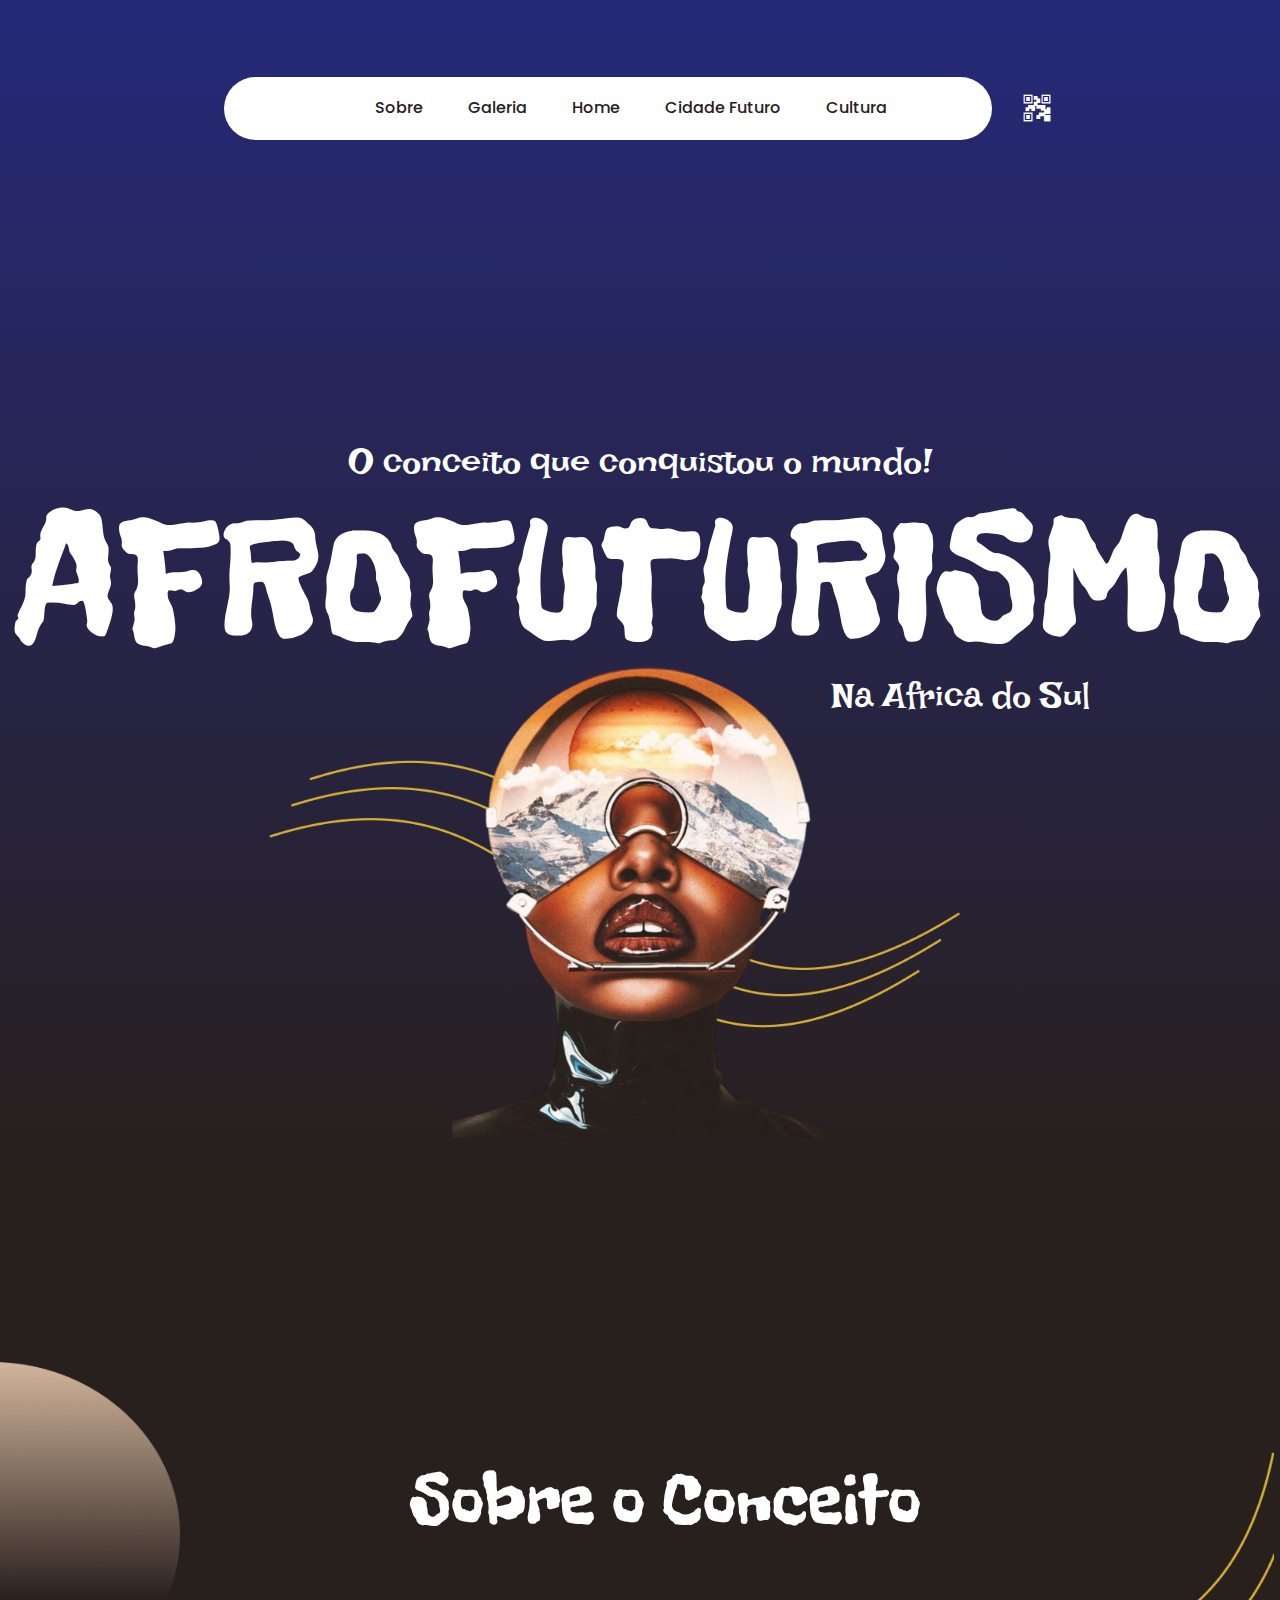
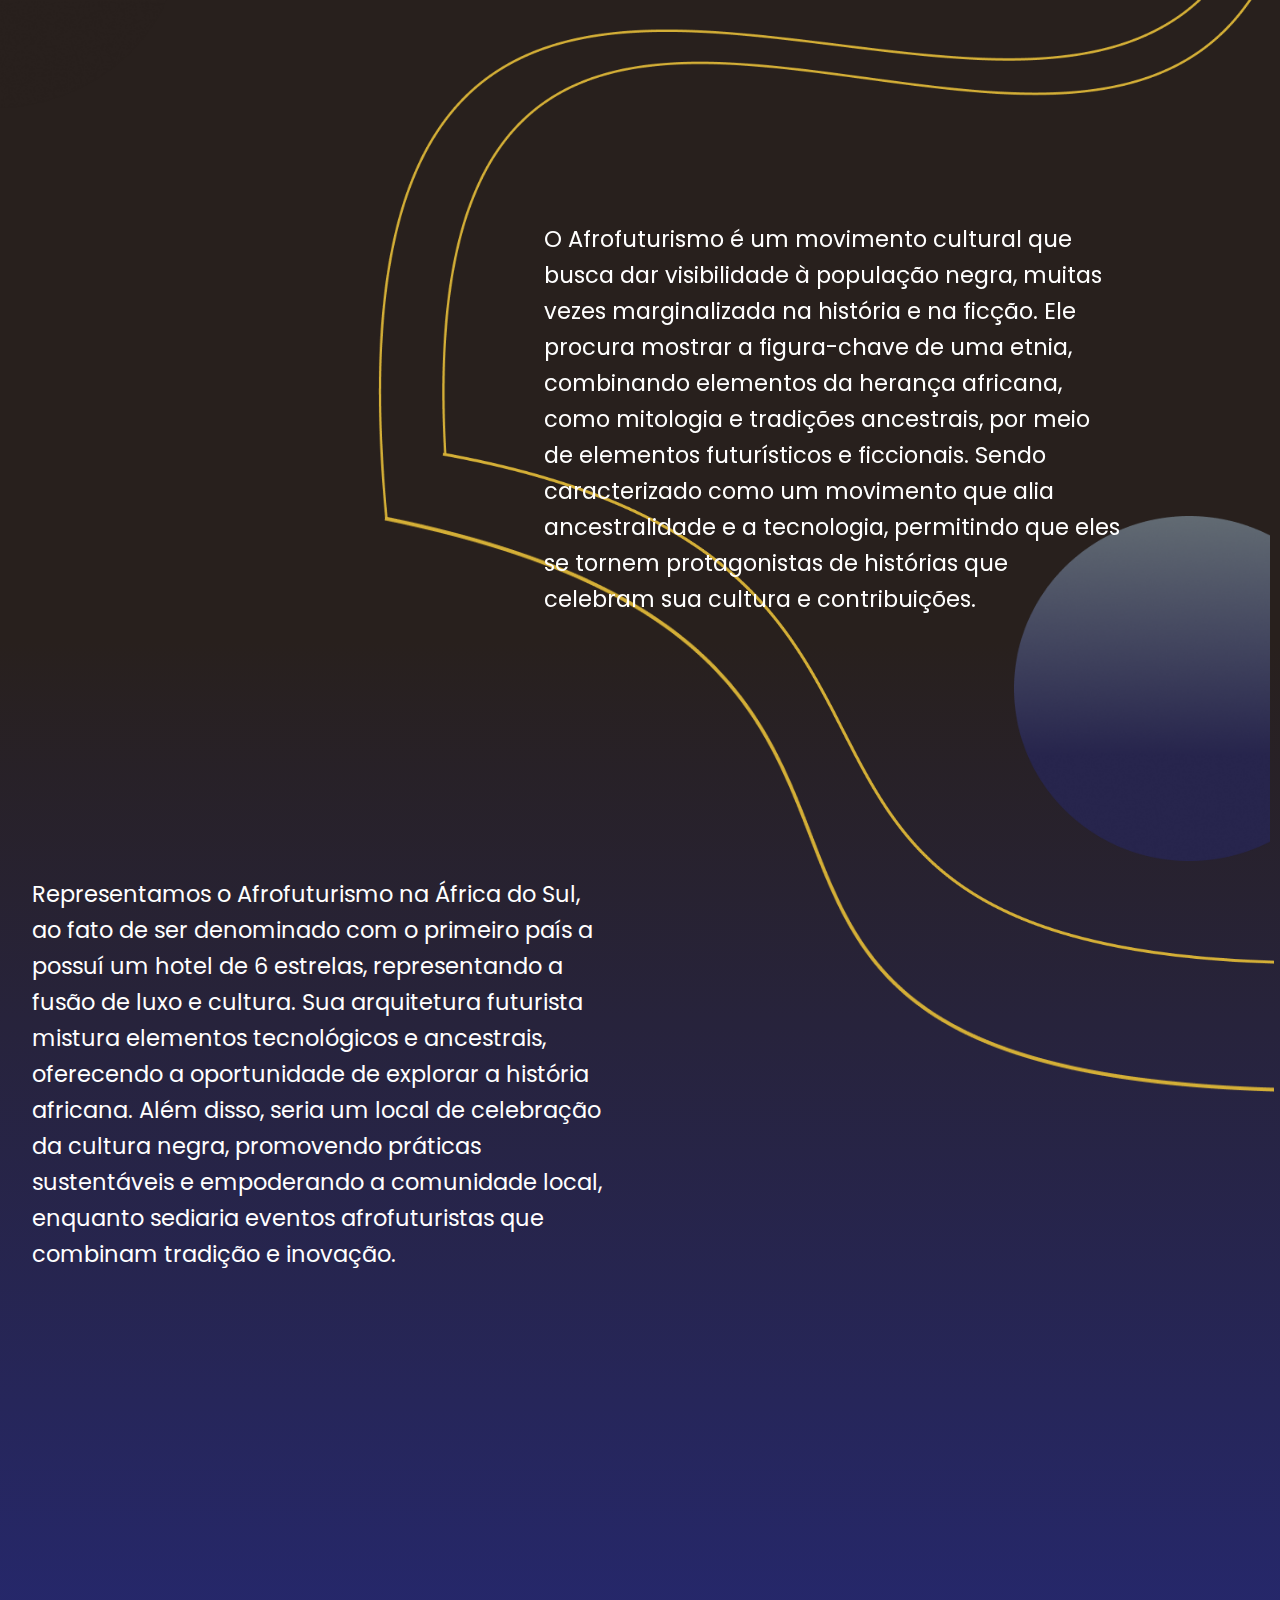
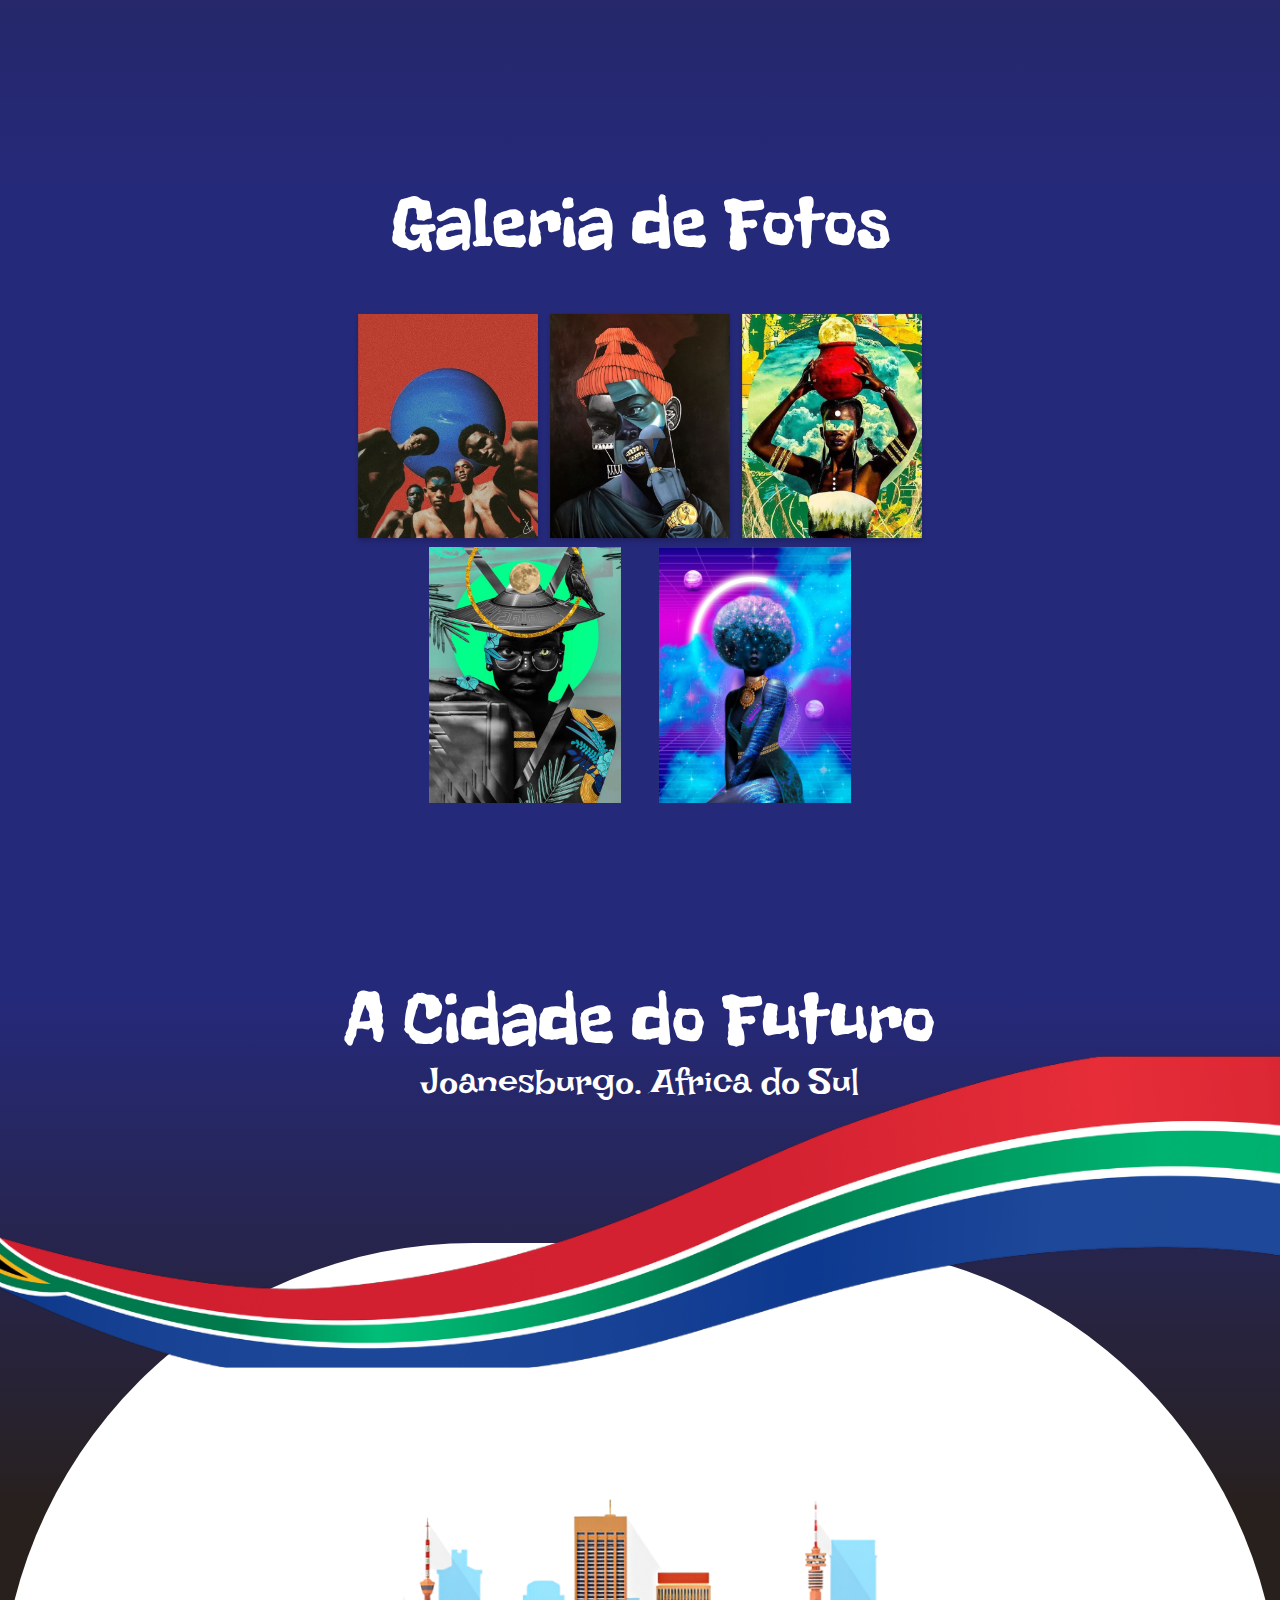
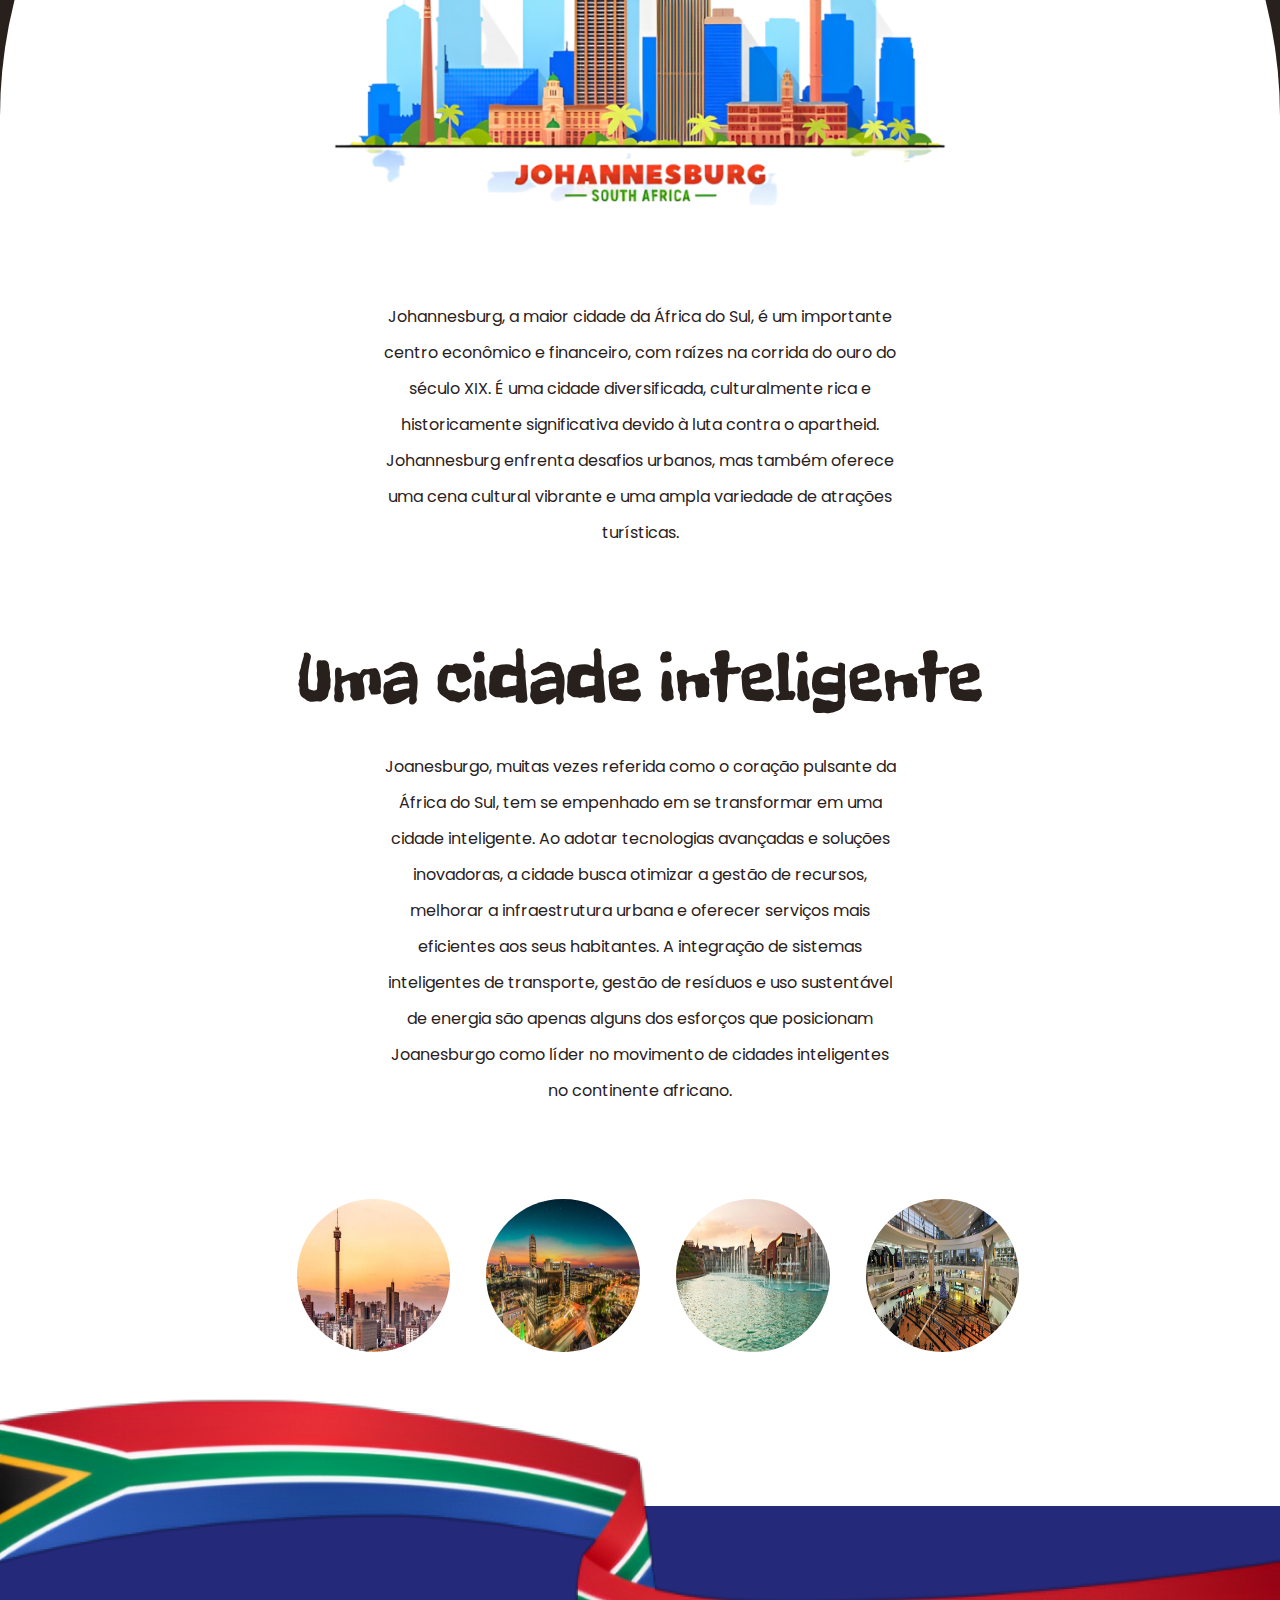
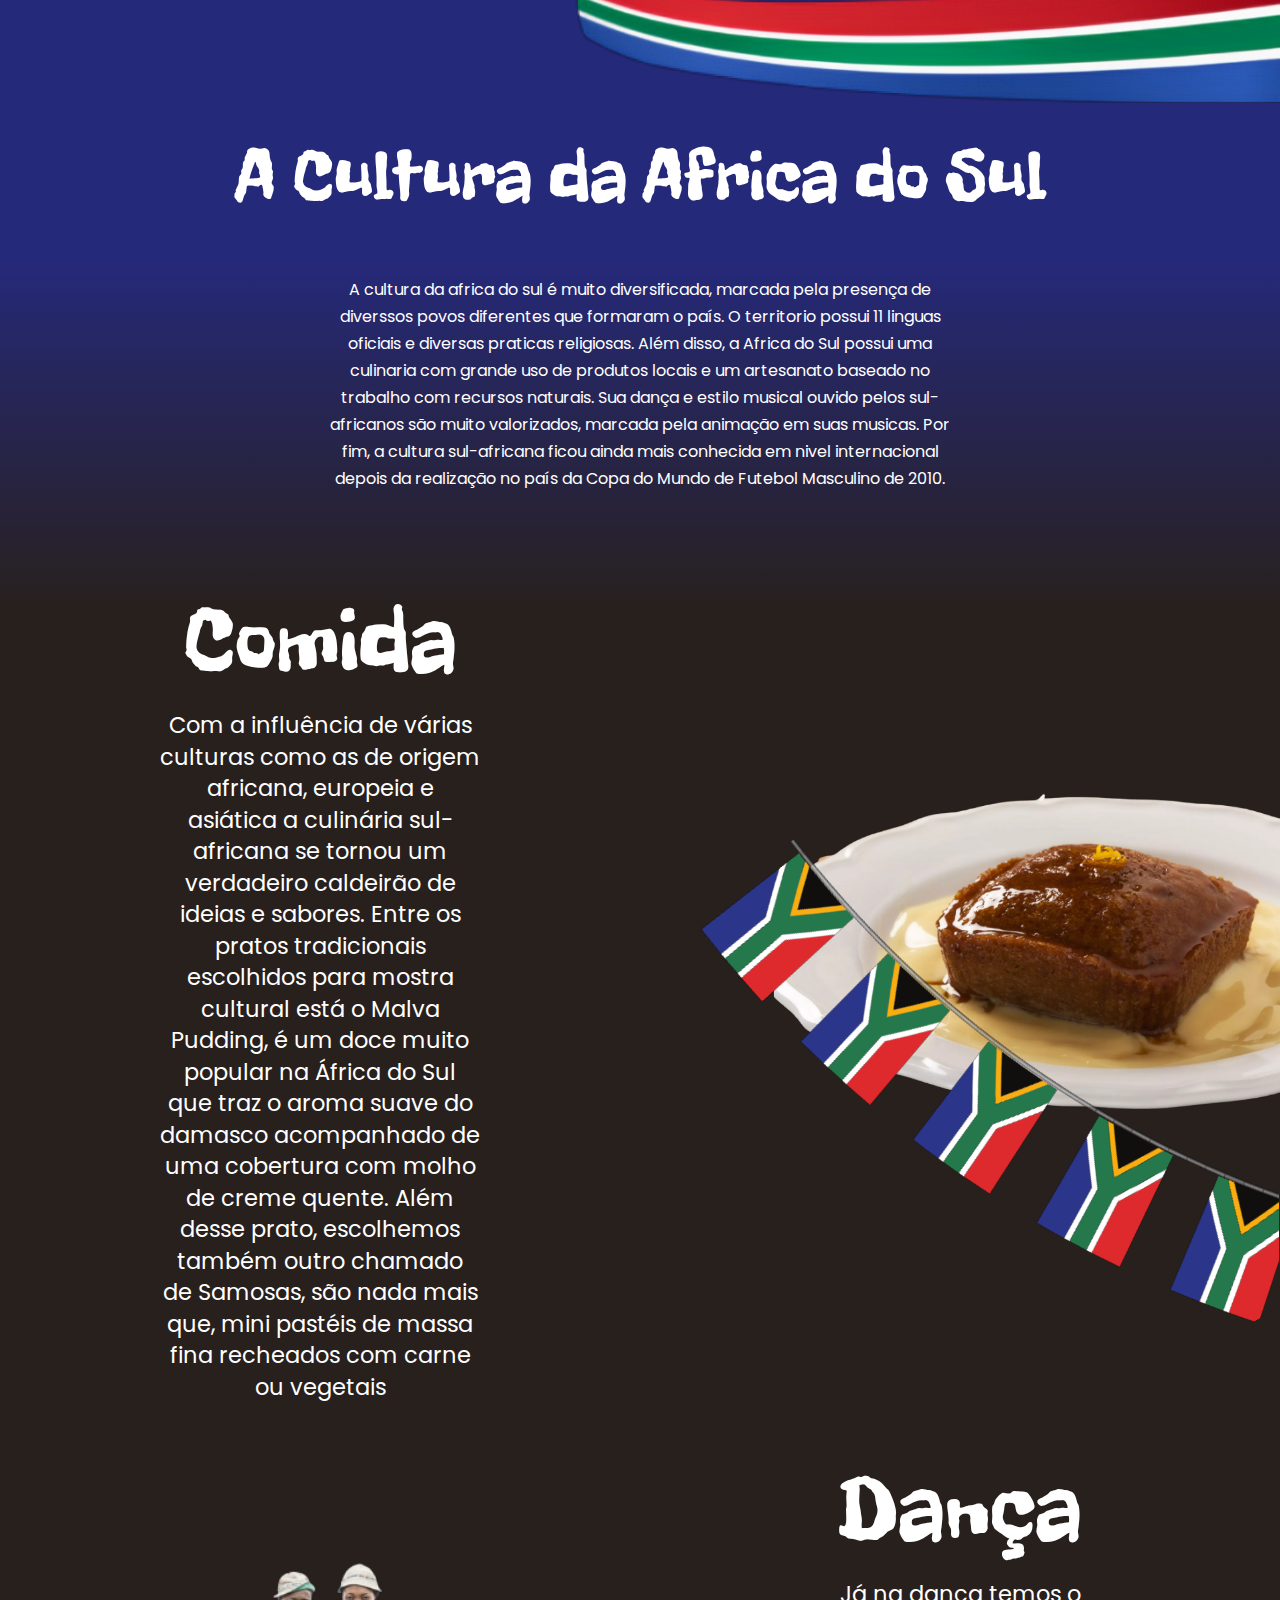
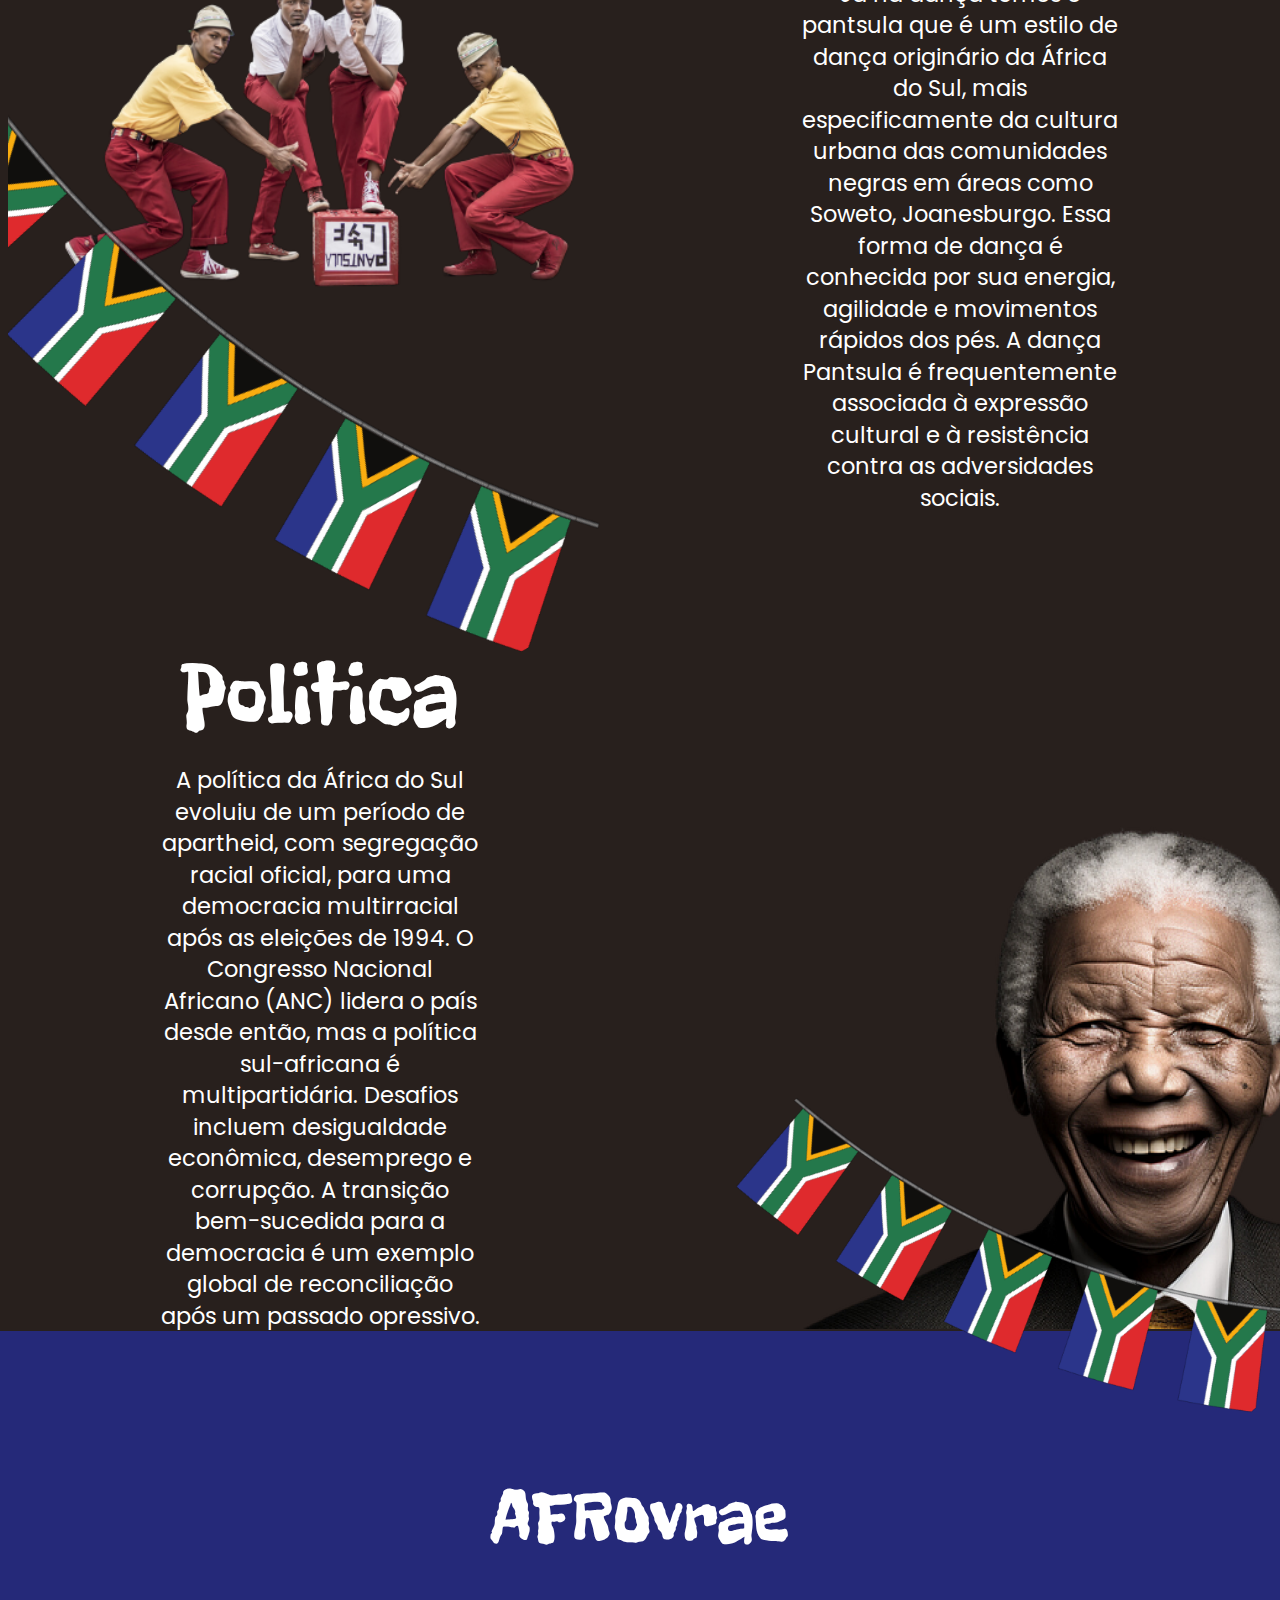
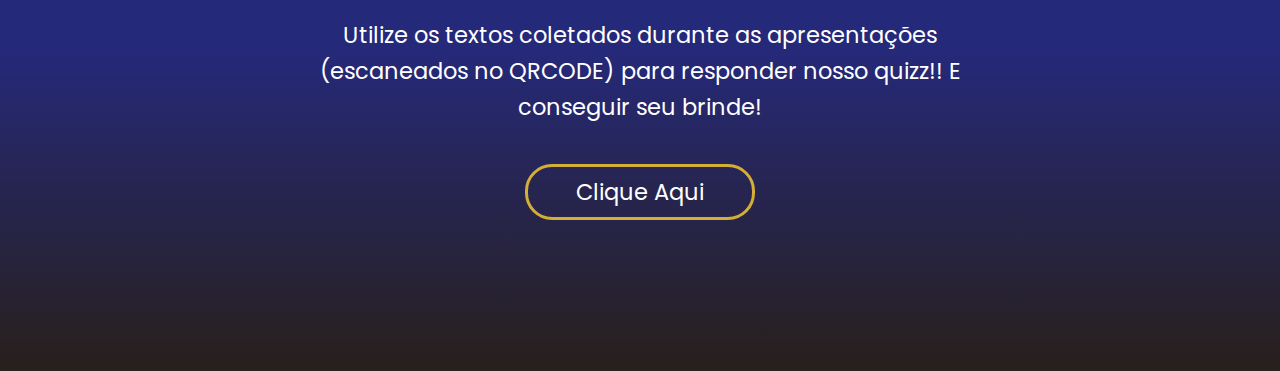
<file: index.html>
<!DOCTYPE html>
<html lang="en">
<head>
    <!-- /----------------------------/
        /                            /
        /        META TAGS           /
        /                            /
        /----------------------------/ -->

    <meta charset="UTF-8">
    <meta name="viewport" content="width=device-width, initial-scale=1.0">

    <!-- /----------------------------/
        /                            /
        /        CSS LINKS           /
        /                            /
        /----------------------------/ -->

    <link rel="stylesheet" href="main/style/css/indexCss/indexCss.css">
    <link rel="stylesheet" href="main/style/design/componentRootCss.css">
    <link rel="stylesheet" href="main/style/css/reset.css">
    <link rel="stylesheet" href="main/style/css/indexCss/ResponsiveIndexCss.css">

    <!-- /----------------------------/
        /                            /
        /        ANOTHERS LINKS      /
        /                            /
        /----------------------------/ -->
    
        <link rel="shortcut icon" href="./main/view/pages/quizzMostra/src/assets/img/southAfricaIcon.ico" type="image/x-icon">

    <title> MOSTRA | 3DSB</title>
</head>

<body>

    <!-- /----------------------------/
        /                            /
        /        MAIN CONTAINER      /
        /                            /
        /----------------------------/ -->

       

        <div class="mainContainer flexContainer flexColumn alignAllCenter">

            <input type="checkbox" id="ativar-menu" onclick="ativarMenu()">
            <label for="ativar-menu">
                <div class="menuHamburger">
                    <div class="line"></div>
                    <div class="line"></div>
                    <div class="line"></div>
                </div>
            </label>
    <!-- /----------------------------/
        /                            /
        /       TOP CONTENT PAGE     /
        /                            /
        /----------------------------/ -->
            <div class="topContentPage flexContainer flexColumn">
                <div class="contentMenu flexContainer flexRow alignAllCenter" >
                    <div class="navBarContent flexContainer alignAllCenter" id="navBar">
                        <nav>
                            <ul class="itensMenu flexContainer flexRow alignAllCenter">
                                <li  class="text-root lineMenu"><a class="link-root textItensMenu" href="#titleConceito">Sobre</a></li>
                                <li  class="text-root lineMenu"><a class="link-root textItensMenu" href="#titleGaleria">Galeria</a></li>
                                <li  class="text-root lineMenu"><a class="link-root textItensMenu" href="#titleHome">Home</a></li>
                                <li  class="text-root lineMenu"><a class="link-root textItensMenu" href="#titleCidade">Cidade Futuro</a></li>
                                <li  class="text-root lineMenu"><a class="link-root textItensMenu" href="#titleCultura">Cultura</a></li>
                            </ul>
                        </nav>
                    </div>
                    <img src="main/assets/icon/iconQRCODE.png" class="iconMenuContent">
                </div>
                <div class="contentElementsTop flexContainer alignAllCenter flexColumn">
                    <h3 class="subTitle-root textElementsTop">O conceito que conquistou o mundo!</h3>
                    <h1 class="title-root titleElementsTop" id="titleHome">AFROFUTURISMO</h1>
                    <h3 class="subTitle-root text2ElementsTop">Na Africa do Sul</h3>
                    <img srcset="main/assets/img/Element2.png" class="imgTopContent">
                </div>
            </div>
   <!-- /----------------------------/
        /                            /
        /       MID CONTENT PAGE     /
        /                            /
        /----------------------------/ -->

        <!-- /----------------------------/
            /    MID (TOP) CONTENT PAGE   /
            /----------------------------/ -->

            <div class="midContentPage flexContainer flexColumn alignAllCenter">
                <div class="topMidContentPage flexContainer flexRow">
                    <img src="main/assets/img/imgElement3.png" class="imgCircle1">
                    <h1 class="title-root titleConceitos" id="titleConceito">Sobre o Conceito</h1>
                </div>
                <div class="alignAllCenter flexContainer flexColumn linesPage alignAllCenter">
                    <img src="main/assets/img/lineTopRigth.png" alt="" class="line1MidContent lines">
                    <img src="main/assets/img/lineTopLeft.png" alt="" class="line2MidContent lines">
                    <img src="main/assets/img/lineLowRigth.png" alt="" class="line4MidContent lines">
                    <img src="main/assets/img/lineLowLeft.png" alt="" class="line3MidContent lines">
                    
                    <img src="main/assets/img/imgElement4.png" class="imgCircle2">
                </div>
            

                    <p class="text-root textInformationConceito">O Afrofuturismo é um movimento cultural que busca dar visibilidade à população negra, muitas vezes marginalizada na história e na ficção.
                         Ele procura mostrar a figura-chave de uma etnia, combinando elementos da herança africana, como mitologia e tradições ancestrais, por meio de elementos futurísticos e ficcionais.
                         Sendo caracterizado como um movimento que alia ancestralidade e a tecnologia, permitindo que eles se tornem protagonistas de histórias que celebram sua cultura e contribuições.</p>
                    
                   
            </div>

        <!-- /----------------------------/
            /    MID (MID) CONTENT PAGE   /
            /----------------------------/ -->

            <div class="midMidContentPage flexContainer flexColumn alignAllCenter">
                <p class="text-root textInformationConceito2" >Representamos o Afrofuturismo na África do Sul, ao fato de ser denominado com o primeiro país a possuí um hotel de 6 estrelas,
                     representando a fusão de luxo e cultura. Sua arquitetura futurista mistura elementos tecnológicos e ancestrais, oferecendo a oportunidade
                      de explorar a história africana. Além disso, seria um local de celebração da cultura negra, promovendo práticas sustentáveis
                     e empoderando a comunidade local, enquanto sediaria eventos afrofuturistas que combinam tradição e inovação.</p>
            </div>
         <!-- /----------------------------/
            /    MID (LOW) CONTENT PAGE   /
            /----------------------------/ -->
            <div class="contentGalery flexContainer flexColumn alignAllCenter">
                <h1 class="title-root titleGalery" id="titleGaleria">Galeria de Fotos</h1>
                <div class="topGaleryImgs flexContainer flexRow alignAllCenter">
                    <img src="main/assets/img/imgAfro4.png" class="imgsGalery">
                    <img src="main/assets/img/imgAfro5.png" class="imgsGalery">
                    <img src="main/assets/img/imgAfro6.png" class="imgsGalery">
                </div>
                <div class="lowGaleryImgs flexContainer flexRow alignAllCenter">
                   <img src="main/assets/img/imgAfro3.jpg" class="imgsGalery">
                   <div class="flexContainer flexColumn">
                    <img src="main/assets/img/imgAfro2.jpg" class="imgsGalery2">
                   </div>
                </div>
            </div>

            <div class="contentCity flexContainer alignAllCenter flexColumn">
                <h1 class="title-root titleGalery" id="titleCidade">A Cidade do Futuro</h1>
                <h2 class="subTitle-root subTCity">Joanesburgo. Africa do Sul</h2>
                <img src="main/assets/img/imgElement5.png" class="imgElementCity">
                <div class="midContentCity flexContainer alignAllCenter flexColumn">
                    <img src="main/assets/img/imgElement6.png" class="imgElementCity2">
                    <p class="text-root text1ContentCity">Johannesburg, a maior cidade da África do Sul, é um importante centro econômico e financeiro, com raízes na corrida do ouro do século XIX.
                         É uma cidade diversificada, culturalmente rica e historicamente significativa devido à luta contra o apartheid. Johannesburg enfrenta desafios urbanos,
                          mas também oferece uma cena cultural vibrante e uma ampla variedade de atrações turísticas.</p>

                    <h1 class="title-root title2ContentCity">Uma cidade inteligente</h1>
                    <p class="text-root text1ContentCity">Joanesburgo, muitas vezes referida como o coração pulsante da África do Sul, tem se empenhado em se transformar
                         em uma cidade inteligente. Ao adotar tecnologias avançadas e soluções inovadoras, a cidade busca otimizar a gestão de recursos, melhorar 
                         a infraestrutura urbana e oferecer serviços mais eficientes aos seus habitantes. A integração de sistemas inteligentes de transporte,
                          gestão de resíduos e uso sustentável de energia são apenas alguns dos esforços que posicionam Joanesburgo como líder no movimento de 
                          cidades inteligentes no continente africano.</p>
                    <div class="imagensCity flexContainer flexRow alignAllCenter">
                        <div class="imgsCity"><img src="main/assets/img/imgCity1.jpg" alt=""></div>
                        <div class="imgsCity"><img src="main/assets/img/imgCity2.jpg" alt=""></div>
                        <div class="imgsCity"><img src="main/assets/img/imgCity3.jpg" alt=""></div>
                        <div class="imgsCity"><img src="main/assets/img/imgCity4.jpg" alt=""></div>
                    </div>
                </div>
            </div>

            <div class="contentCulture flexContainer flexColumn alignAllCenter">
                <img src="main/assets/img/imgElement8.png" class="imgElement1Culture">
                <div class="flexContainer alignAllCenter flexColumn">
                    <h1 class="title-root titleCulture" id="titleCultura">A Cultura da Africa do Sul</h1>
                    <p class="text-root textCulture" >A cultura da africa do sul é muito diversificada, marcada pela presença de diverssos povos diferentes que formaram o país.
                        O territorio possui 11 linguas oficiais e diversas praticas religiosas. Além disso, a Africa do Sul possui uma culinaria com grande uso de produtos locais e um artesanato
                        baseado no trabalho com recursos naturais. Sua dança e estilo musical ouvido pelos sul-africanos são muito valorizados, marcada pela animação em suas musicas. Por fim,
                        a cultura sul-africana ficou ainda mais conhecida em nivel internacional depois da realização no país da Copa do Mundo de Futebol Masculino de 2010.</p>
                </div>
            </div>
            <div class="containerFood flexContainer alignAllCenter flexRow">
                <div class="leftContainerFood flexContainer alignAllCenter flexColumn">
                    <h1 class="title-root titleFood">Comida</h1>
                    <p class="text-root textFood">Com a influência de várias culturas como as de origem africana, europeia e asiática a culinária sul-africana
                         se tornou um verdadeiro caldeirão de ideias e sabores. Entre os pratos tradicionais escolhidos para mostra cultural está o Malva Pudding, é um doce muito popular na África do Sul que traz o aroma suave do damasco acompanhado de uma cobertura com molho de creme quente. Além desse prato,
                         escolhemos também outro chamado de Samosas, são nada mais que, mini pastéis de massa fina recheados com carne ou vegetais</p>
                </div>
                <div class="rigthContainerFood">
                    <img src="main/assets/img/imgElement10.png" class="imgFood">
                    <img src="main/assets/img/imgElement9.png" class="imgFood2">
                </div>
            </div>

            <div class="containerDance flexContainer flexRow alignAllCenter">
                <div class="leftContainerDance flexContainer alignAllCenter flexColumn">
                    <img src="main/assets/img/imgElementDance.png" class="imgDance">
                    <img src="main/assets/img/imgElement11.png" class="imgDance2">
                </div>
                <div class="rigthContainerFood flexContainer alignAllCenter flexColumn">
                    <h1 class="title-root titleFood">Dança</h1>
                    <p class="text-root textFood">Já na dança temos o pantsula que é um estilo de dança originário da África do Sul, mais especificamente 
                        da cultura urbana das comunidades negras em áreas como Soweto, Joanesburgo. Essa forma de dança é conhecida por sua energia, agilidade e movimentos rápidos dos pés. A dança Pantsula é frequentemente associada
                         à expressão cultural e à resistência contra as adversidades sociais.</p>
                </div>
            </div>

            <div class="containerFood flexContainer alignAllCenter flexRow">
                <div class="leftContainerPolicy flexContainer alignAllCenter flexColumn">
                    <h1 class="title-root titleFood">Politica</h1>
                    <p class="text-root textFood">A política da África do Sul evoluiu de um período de apartheid, com segregação racial oficial, para uma democracia multirracial após as eleições de 1994. O Congresso Nacional Africano (ANC) lidera o país desde então, mas a política sul-africana é multipartidária. Desafios incluem desigualdade econômica, desemprego e corrupção. A transição bem-sucedida para a democracia é um exemplo global de reconciliação após um passado opressivo.</p>
                </div>
                <div class="rigthContainerPolicy">
                    <img src="main/assets/img/imgPolicy.png" class="imgPolicy">
                    <img src="main/assets/img/imgElement12.png" class="imgPolicy2">
                </div>
            </div>

            <div class="containerQuizz alignAllCenter flexContainer flexColumn">
                <h1 class="title-root">AFROvrae</h1>
                <p class="text-root textQUIZZ">Utilize os textos coletados durante as apresentações (escaneados no QRCODE) para responder nosso quizz!! E conseguir seu brinde! </p>
                <a href="./main/view/pages/quizzMostra/index.html"><button class="button-root">Clique Aqui</button></a>
            </div>
        </div>

        <script src="./main/controller/js/index.js"></script>

</body>
</html>
</file>
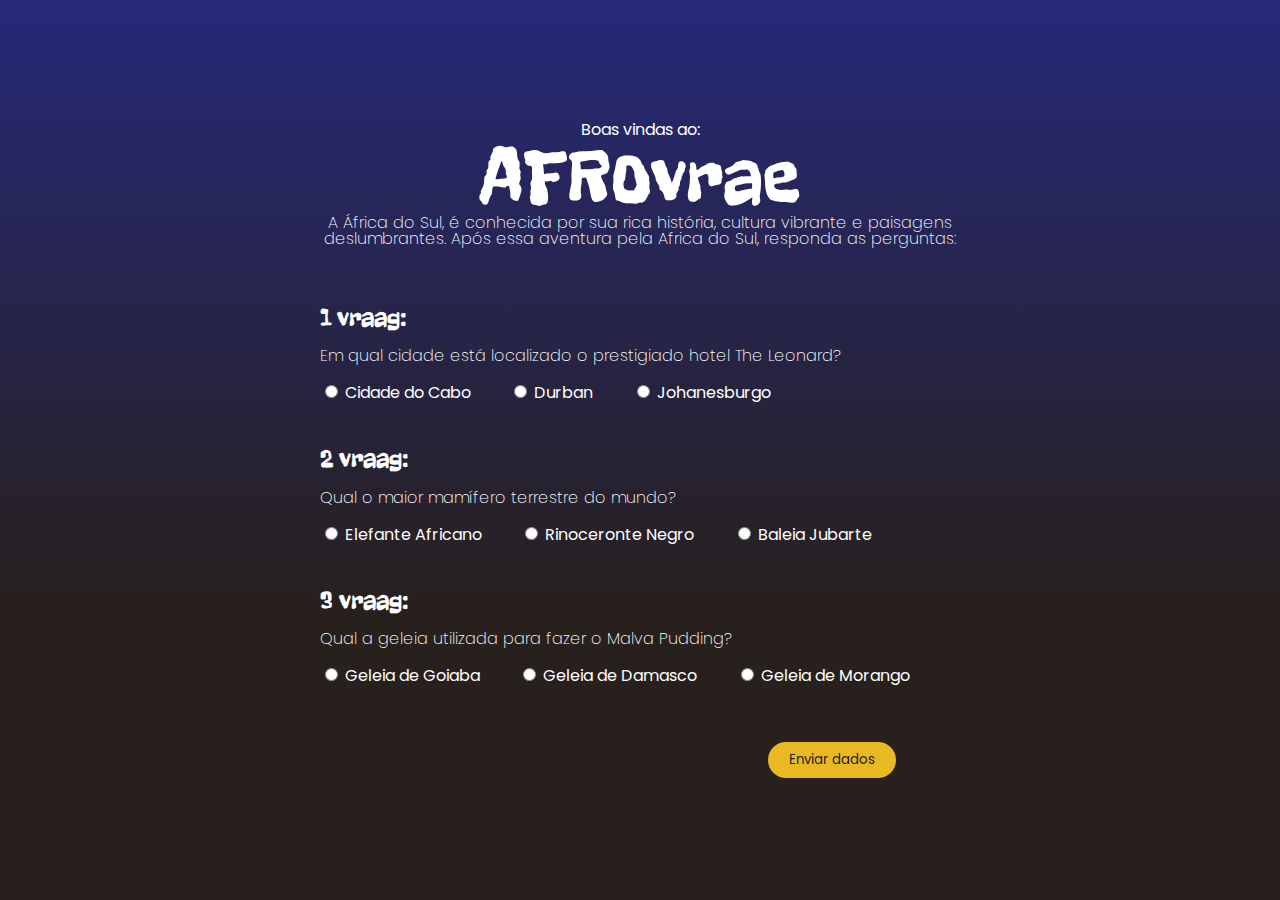
<file: main/view/pages/quizzMostra/index.html>
<!DOCTYPE html>
<html lang="en">
<head>
    <meta charset="UTF-8">
    <meta name="viewport" content="width=device-width, initial-scale=1.0">
    <title>Quizz Africa do Sul</title>
    <link rel="shortcut icon" href="src/assets/img/southAfricaIcon.ico" type="image/x-icon">
    <link rel="stylesheet" href="./src/styles/style.css">
    <link rel="stylesheet" href="./src/styles/resetCss.css">
    <link rel="stylesheet" href="./src/styles/responsiveQuizz.css">
</head>
<body>
    <div class="mainContainer">
        <div class="mainTittleTexts">
            <p class="welcomeText">Boas vindas ao:</p>
            <h1 class="mainTittle">AFROvrae</h1>
            <p class="textBase">A África do Sul, é conhecida por sua rica história, cultura vibrante e paisagens deslumbrantes. Após essa aventura pela Africa do Sul, responda as perguntas:</p>
        </div>

        <div class="generalQuestions" id="divQuestions">
            <div class="quetions">
                <p class="tittleQuestion">1 vraag:</p>
                <p class="textBaseQuestions">Em qual cidade está localizado o prestigiado hotel The Leonard?</p>

                <div class="answersOptions">
                    <div class="alternative">
                        <input type="radio" name="firstOne" id="firstOne1">
                        <label for="firstOne1" class="labelText">Durban</label>
                    </div>
                    <div class="alternative">
                        <input type="radio" name="firstOne" id="firstOne2">
                        <label for="firstOne2" class="labelText">Cidade do Cabo</label>
                    </div>
                    <div class="alternative">
                        <input type="radio" name="firstOne" id="firstOne3">
                        <label for="firstOne3" class="labelText">Johanesburgo</label>
                    </div>
                </div>
            </div>

            <div class="quetions">
                <p class="tittleQuestion">2 vraag:</p>
                <p class="textBaseQuestions">Qual o maior mamífero terrestre do mundo?</p>

                <div class="answersOptions">
                    <div class="alternative">
                        <input type="radio" name="secondOne" id="secondOne1">
                        <label for="secondOne1" class="labelText">Rinoceronte Negro</label>
                    </div>
                    <div class="alternative">
                        <input type="radio" name="secondOne" id="secondOne2">
                        <label for="secondOne2" class="labelText">Elefante Africano</label>
                    </div>
                    <div class="alternative">
                        <input type="radio" name="secondOne" id="secondOne3">
                        <label for="secondOne3" class="labelText">Baleia Jubarte</label>
                    </div>
                </div>
            </div>

            <div class="quetions">
                <p class="tittleQuestion">3 vraag:</p>
                <p class="textBaseQuestions">Qual a geleia utilizada para fazer o Malva Pudding?</p>

                <div class="answersOptions">
                    <div class="alternative">
                        <input type="radio" name="thirdOne" id="thirdOne1">
                        <label for="thirdOne1" class="labelText">Geleia de Damasco</label>
                    </div>
                    <div class="alternative">
                        <input type="radio" name="thirdOne" id="thirdOne2">
                        <label for="thirdOne2" class="labelText">Geleia de Morango</label>
                    </div>
                    <div class="alternative">
                        <input type="radio" name="thirdOne" id="thirdOne3">
                        <label for="thirdOne3" class="labelText">Geleia de Goiaba</label>
                    </div>
                </div>
            </div>
        </div>

        <div class="button">
            <button class="buttonRootBase">Enviar dados</button>
        </div>

        <div id="parabens" class="hidden">
            <h1 class="mainTittle">Baie geluk</h1>
            <p class="congratsText">Parabéns! Você acertou todas as respostas.</p>
            <p class="congratsText">Você conseguiu seu BRINDE ESPECIAL da nossa mostra CULTURAL!! Pegue ele ao lado da porta!</p>
            <p class="congratsText">Quantidade de acertos: <span id="numAcertos">0</span> acertos</p>
        </div>

        <div id="tenteNovamente" class="hidden">
            <h1 class="mainTittle">Ek verstaan ​​dit nie</h1>
            <p class="congratsText">Você não acertou as 3 questões e infelizmente você não vai conseguir seu prêmio, por favor tente novamente para conquistar seu tesouro!</p>
            <button id="refazerButton" class="buttonRootBase btnBase">Refazer</button>
        </div>
    </div>

    <script src="./src/js/main.js"></script>
</body>
</html>
</file>
<file: main/style/css/indexCss/indexCss.css>
@import url('https://fonts.googleapis.com/css2?family=Freckle+Face&family=Lakki+Reddy&family=Poppins:wght@100;200;300;400;500;600;700;800;900&display=swap');
:root {
    /* /---------------------/
    /                        /                        
    /    STANDARD COLORS     /
    /                        /
    /------------------------/ */

    --standard-darkGrey: #28201D;
    --standard-yellow: #E8B932;
    --standard-blue: #252979;
    --standard-golden: #d4af37;
    --standard-green: #5d6d3d;
    --stardard-ligthBlue: #626B73;
    --stardard-ligthPink: #D9859C;
    --stardard-white:#FFFF;

}
body{
    overflow-x: hidden;
}
html{
    scroll-behavior: smooth;
}

/* /-------------------------/
    /                        /                        
    /    CONTAINER/DIV       /
    /                        /
    /------------------------/ */
.topContentPage{
    background: linear-gradient(180deg, #252979 0%, #28201D 100%);
    height: 130vh;
    width: 100%;
}
.contentMenu{
    width: 100%;
    height: 20vh;
    margin-top: 4vw;

}
.navBarContent{
    width: 60vw;
    height: 7vh;
    background: var(--stardard-white) !important;
    border-radius: 5vh;
    position: fixed;
    z-index: 3;
    margin-left: -5vw;
}
.contentElementsTop{
    width: 100%;
    margin-top: 30vh;
}

.midContentPage{
    width: 100%;
    margin-top: 15vw;
    justify-content: center;
}
.linesPage{
    margin-top: -10vw;
    width: 100%;
}

.midMidContentPage{
    background: linear-gradient(180deg, #28201D 2%, #252979 100%);
    height: 130vh;
    z-index: 0;
    width: 100%;
    margin-top: 0vw;
}
.contentGalery{
    background: var(--standard-blue);
    width: 100%;
   
}
.topGaleryImgs{
    margin-top: 4vw;
}
.lowGaleryImgs{
    margin-bottom: 20vh;
}
.contentCity{
    width: 100%;
    background:linear-gradient(180deg,#252979 1%, #28201D 25%);
}
.midContentCity{
    background-color: var(--stardard-white);
    width: 100%;
    height: auto;
    margin-top: -16vh;
    border-top-left-radius: 37vw;
    border-top-right-radius: 37vw;
}
.imagensCity{
    margin-bottom: 12vw;
}
.contentCulture{
    width: 100%;
    background: linear-gradient(180deg,#252979 50%, #28201D 99%);
}
.containerFood{
    width: 100%;
    margin-top: 8vw;
}
.containerPolicy{
    height: auto;
}
.leftContainerFood{
    width: 50vw;
    height: auto;
}
.leftContainerDance{
    width: 50vw;
    height: auto;
}
.leftContainerPolicy{
    width: 50vw;
    height: auto;
    margin-top: -10vw
    ;
}
.rigthContainerFood{
    width: 50vw;
    height: auto;
}
.rigthContainerPolicy{
    width: 50vw;
    height: auto;
    z-index: 2;
}
.containerQuizz{
    width: 100%;
    background: linear-gradient(180deg,#252979 50%, #28201D 99%);
    height: 50vw;
    margin-top: -8vw;
    z-index: 0;
}
/* /-------------------------/
    /                        /                        
    /          IMG           /
    /                        /
    /------------------------/ */
.iconMenuContent{
    width: 2.5vw;
    height: 2.5vw;
    position: fixed;
    margin-left: 62vw;
    z-index: 10;
}
.imgTopContent{
    width: 55vw;
    margin-left: -5vw;
    margin-top: -8vw;
}

.line1MidContent{
    width: 80vw;
    height: 40vw;
    z-index: 1;
    width: 70vw;
    height:auto;
    margin-left: 29vw;
    margin-top: -10vw;

}
.line2MidContent{
    width: 65vw;
    height: 45vw;
    z-index: 1;
    margin-left: 34vw;
    margin-top: -50vw;
}
.line3MidContent{
    width: 69.5vw;
    height: 45vw;
    z-index: 1;
    margin-left: 29.5vw;
    margin-top: -35vw;
}
.line4MidContent{
    width: 65vw;
    height: 40vw;
    z-index: 1;
    margin-top: -0.3vw;
    margin-left: 34.1vw;
   
}
.imgCircle1{
    margin-left: -34vw;
    width: 20vw !important;
    height: 27vw !important;
}
.imgCircle2{
    margin-right: -78.5vw;
    margin-top: -45vw;
    z-index: 2;
    width: 20vw;
    height: 27vw;
}
.imgsGalery{
    max-width: 15vw;
    max-height: 30vw;
}
.imgsGalery2{
    width: 15vw;
    height: 20vw;
    margin-top:0vh ;
    margin-left: 3vw;
}
.imgElementCity{
    width: 100%;
    margin-top: -5vw;
    z-index: 2;
}
.imgElementCity2{
    margin-top: 20vh;
    width: 50vw;
}
.imgsCity{
    width: 12vw;
    height: 12vw;
    border-radius: 100%;
    margin-left: 4vh;
}
.imgsCity img{
    width: 100%;
    height: 100%;
    border-radius: 100%;
   
}
.imgElement1Culture{
    width: 100%;
    margin-top: -11vw;
}
.imgFood{
    width: 40vw;
    margin-left: 10vw;
}
.imgFood2{
    margin-top: -22vw;
    margin-left: -5.1vw;
    width: 55vw;
}
.imgDance{
    width: 45vw;
    margin-top: 10vw;
}
.imgDance2{
    width: 47vw;
    margin-top: -18vw;
    margin-left: -1.8vw;
}
.imgPolicy{
    width: 45vw;
    margin-left: 5vw;
}
.imgPolicy2{
    margin-top: -20vw;
    width: 50vw;
}
/* /-------------------------/
    /                        /                        
    /          TEXT          /
    /                        /
    /------------------------/ */

    .textItensMenu{
        padding-left: 5vh;
        font-weight: 500;
    }
    .textItensMenu:hover{
        color: var(--standard-golden) !important;
        transition: 0.4s;
    }
    .textElementsTop{
        font-size: 4vh;
    }
    .text2ElementsTop{
        margin-top: 1vh;
        margin-left: 50%;
        font-size: 4vh;
    }
    .titleElementsTop{
        font-size: 20vh !important;
    }
    .titleConceitos{
        margin-left: 18vw;
        margin-top: 8vw;
    }
    .textInformationConceito{
        width: 45vw;
        font-size: 2.5vh;
        line-height: 4vh;
        z-index: 2000;
        margin-top: -50vw;
        margin-right: -30vw;
    }
    .textInformationConceito2{
        width: 45vw;
        margin-top: -5vw;
        font-size: 2.5vh;
        line-height: 4vh;
        margin-top: -20vw;
        margin-left: -50vw;
        font-size: 2.5vh;
        line-height: 4vh;
    }
    .text1ContentCity{
        width: 40vw;
        line-height: 4vh;
        margin-top: 2vh;
        color: var(--standard-darkGrey) !important;
        text-align: center;
        margin-bottom: 10vh;
    }
    .title2ContentCity{
        color: var(--standard-darkGrey) !important;
        margin-bottom: 2vh;
    }
    .textCulture{
        width: 50vw;
        line-height: 3vh;
        text-align: center;
        margin-top: 5vw;
        margin-bottom: 10vw;
    }
    .titleFood{
        font-size: 10vh !important;
        margin-top: -10vw;
    }
    .textFood{
        width: 25vw;
        font-size: 2.5vh;
        text-align: center;
        line-height: 3.5vh;
        margin-top: 2vw;
    }
    .textQUIZZ{
        width: 55vw;
        font-size: 2.5vh;
        line-height: 4vh;
        text-align: center;
        margin-top: 5vw;
        margin-bottom: 3vw;
    }

/* /-------------------------/
    /                        /                        
    /         INPUTS         /
    /                        /
    /------------------------/ */

    #ativar-menu{
        display: none;
    }

/* /-------------------------/
    /                        /                        
    /         BTNS           /
    /                        /
    /------------------------/ */

   
/* /-------------------------/
    /                        /                        
    /         LINK           /
    /                        /
    /------------------------/ */

    

/* /-------------------------/
    /                        /                        
    /      ELEMENTS          /
    /                        /
    /------------------------/ */
</file>
<file: main/style/design/componentRootCss.css>
@import url('https://fonts.googleapis.com/css2?family=Freckle+Face&family=Lakki+Reddy&family=Poppins:wght@100;200;300;400;500;600;700;800;900&display=swap');
:root {
    /* /---------------------/
    /                        /                        
    /    STANDARD COLORS     /
    /                        /
    /------------------------/ */

    --standard-darkGrey: #28201D;
    --standard-yellow: #E8B932;
    --standard-blue: #252979;
    --standard-golden: #d4af37;
    --standard-green: #5d6d3d;
    --stardard-ligthBlue: #626B73;
    --stardard-ligthPink: #D9859C;
    --stardard-white:#FFFF;

}

body{
    background-color: var(--standard-darkGrey);
}

.mainContainer{
    background-color: var(--standard-darkGrey);
}

/* /-------------------------/
    /                        /                        
    /      TITLE/TEXTS       /
    /                        /
    /------------------------/ */

    /* section where the text block of our design system is located*/

    /*  /----------------------------/
        /            TEXTS           /
        /----------------------------/ */

    .text-root{
        color: var(--stardard-white);
        font-family: 'Poppins', sans-serif;
    }

    /*  /----------------------------/
        /            TITLES          /
        /----------------------------/ */

    .title-root{
        color: var(--stardard-white);
        font-family: 'Freckle Face', cursive;
        font-size: 8vh;
    }


    .subTitle-root{
        color: var(--stardard-white);
        font-family: 'Lakki Reddy', cursive;
        margin-top: 2vh;
        font-size: 4vh;
    }
/* /-------------------------/
    /                        /                        
    /      ALIGN THINGS      /
    /                        /
    /------------------------/ */

    /* section where the alignment block of our design system is located*/

    .flexContainer{
        display: flex;
    }

    .flexColumn{
        flex-direction: column;
    }

    .flexRow{
        flex-direction: row;
    }

    .alignAllCenter{
        align-items: center;
        justify-content: center;
    }

    .alignAllEnd{
        align-items:end;
        justify-content: end;
    }

    .alignAllStat{
        align-items:start;
        justify-content: start;
    }

    .justifySpaceBetween{
        justify-content: space-between;
    }

    .justifySpaceAround{
        justify-content: space-around;
    }

    .justifySpaceEvenly{
        justify-content: space-evenly;
    }

    .allScream{
        width: 100vw;
        height: 100vh;
    }


/* /-------------------------/
    /                        /                        
    /         LINKS          /
    /                        /
    /------------------------/ */

    /* section where the link block of our design system is located*/

    .link-root{
        text-decoration: none;
        color: #28201D !important;
    }

/* /-------------------------/
    /                        /                        
    /          BTNS          /
    /                        /
    /------------------------/ */

    /* section where the buttons block of our design system is located*/

    .button-root{
        border-radius: 3vh;
        background-color: transparent;
        color: var(--stardard-white);
        border: 0.4vh solid var(--standard-golden);
        cursor: pointer;
        font-family: Poppins, sans-serif; 
        padding: 0.5rem;
        padding-left: 3rem;
        padding-right: 3rem;
        font-weight: 400;
        font-size: 2.5vh;
        transition: 0.5s;
    }

    .button-root:hover{
        letter-spacing: 0.5px;
        background: var(--standard-golden);
        transition: 0.5s;
        color: var(--standard-darkGrey);
        border-color: transparent;
        font-weight: 600;
    }

/* /-------------------------/
    /                        /                        
    /          INPUT         /
    /                        /
    /------------------------/ */

    /* section where the input block of our design system is located*/

    .input-root{
        border: 0.22vh solid var(--standard-green);
        padding: 8px;
        font-family: Poppins, sans-serif;
        color: var(--wRoot-white);
        cursor: pointer;
        background-color: transparent;
        border-radius: 8px;
        outline: none;
    }

    .input-root:hover{
        border: 0.30vh solid #37f13e;
        outline: none;
        transition: 0.3s;
    }

    .input-root:focus{
        border: 0.30vh solid #37f13e;
        outline: none;
        transition: 0.3s;

    }

    .input-root::placeholder{
    color: var(--wRoot-white);
    }

/* /-------------------------/
    /                        /                        
    /          links         /
    /                        /
    /------------------------/ */
</file>
<file: main/style/css/indexCss/ResponsiveIndexCss.css>
@media (max-width: 1200px) {

    .titleElementsTop{
        font-size: 14vh !important;
    }

}

@media (max-width: 1000px) {

    .navBarContent{
        width: 80vw;
    }

    .text2ElementsTop{
        display: none;
    }
   
     .imgCircle2{
        display: none;
     }
     .imgCircle1{
        display: none;
    }
    .textInformationConceito{
        width: 80vw !important;
        font-size: 2.5vh;
        line-height: 4vh;
        z-index: 2000;
        margin-top: -70vw;
        margin-right: 0;
        text-align: center;
    }
    .textInformationConceito2{
        width: 80vw !important;
        font-size: 2.5vh;
        line-height: 4vh;
        z-index: 2;
        margin-top: 0;
        margin-bottom: 20vw;
        margin-right: 0;
        margin-left: 0;
        text-align: center;
    }
    .titleConceitos{
        margin-left: 0;
    }
    .iconMenuContent{
        margin-left: 80vw;
    }
    .contentGalery{
        margin-top: 0vw;
        background: var(--standard-blue);
        width: 100%;
       
    }
    .midMidContentPage{
        background: linear-gradient(180deg, #28201D 2%, #252979 100%);
        height: auto;
        z-index: 0;
        width: 100%;
        margin-top: 10vw;
    }
    .text1ContentCity{
        width: 80vw;
    }
    .text2ContentCity{
        width: 80vw;
    }
    .textCulture{
        width: 80vw !important;
    }
    .textFood{
        width: 45vw;
        font-size: 1.9vh;
    }
    .textQUIZZ{
        width: 80vw;
       
    }
 
    
}


@media (max-width: 600px) {   
    .navBarContent{
        width: 50vw !important;
        height: 120vw !important;
        opacity: 0.6;
        margin-left: 150vw;
        margin-top: 30vw;
        transition: 0.5s;
        z-index: 10;
        visibility: hidden;
    }
    .itensMenu{
        flex-direction: column !important;
    }
    .textItensMenu{
        padding-left: 0vh !important;
        font-weight: 500;
    }
    .lineMenu{
        margin-top: 4vh;
    }
    .iconMenuContent{
        display: none;
    }
    .menuHamburger{
         margin-top: 2vh;
         margin-left: 38vw;
         width: 2rem;
         height: 2rem;
         z-index: 2000;
         display: flex;
         flex-direction: column;
         justify-content: space-between;
         cursor: pointer;
         position: fixed;
         transition: 0s ;
     
     }
     .line{
         width: 100%;
         height: 0.1rem;
         padding: 0.1vh;
         border-radius: 1vh;
         background-color: var(--stardard-white);
         box-shadow: 0.1rem 0.1rem 0.1rem rgba(0, 0, 0, 0.788);
     }

    .titleElementsTop{
        font-size: 6vh !important;
       
    }
    .textElementsTop{
        font-size: 2vh;
        margin-top: -40vw;
    }
    .imgTopContent{
        width: 100vw;
    }
    .textInformationConceito{
        width: 90vw !important;
        font-size: 1.7vh;
        line-height: 3vh;
        z-index: 2;
        margin-top: -70vw;
        margin-right: 0;
        text-align: justify;
    }
    .titleConceitos{
        margin-left: 0;
        font-size: 4vh
    }
    .titleGalery{
        margin-top: 5vw;
        font-size: 4vh;
    }
    .textInformationConceito2{
        width: 90vw !important;
        font-size: 1.8vh;
        line-height: 3vh;
        z-index: 2;
        margin-top: -0vw;
        margin-right: 0;
        margin-left: 0;
        text-align: justify;
    }
    .lines{
        opacity: 0.4;
    }
    .navBarContent{
        width: 35vw;
        height: 70%;
        opacity: 0.6;
        margin-left: 65vw;
        transition: 0.5s;
        margin-top: 20vh;
    }
    .rigthContainerFood{
        display: none;
    }
    .leftContainerFood{
        width: 100%;
    }
    .textFood{
        width: 90vw;
        font-size: 1.8vh;
        text-align: justify;
        line-height: 3.5vh;
        margin-top: 2vw;
        margin-bottom: 15vw;
    }
    .leftContainerDance{
        display: none;
    }
    .rigthContainerPolicy{
        display: none;
    }
    .contentGalery{
        margin-top: 0vw;
        background: var(--standard-blue);
        width: 100%;
       
    }
    .midMidContentPage{
        background: linear-gradient(180deg, #28201D 2%, #252979 100%);
        height: 50vh;
        z-index: 0;
        width: 100%;
        margin-top: 0vw;
    }
    .imgsGalery{
        max-width: 33vw;
        max-height: 50vw;
        margin-bottom: 5vw;
    }
    .imgsGalery2{
        width: 33vw;
        height: 45vw;
        margin-top:-2vh ;
        margin-left: 3vw;
    }
    .subTCity{
        font-size: 2vh;
    }
    .midContentCity{
        background-color: var(--stardard-white);
        width: 100%;
        height: auto;
        margin-top: -3vh;
        border-top-left-radius: 22vw;
        border-top-right-radius: 22vw;
    }
    .imgElementCity2{
        width: 90vw;
        margin-top: 5vw;
    }
    .text1ContentCity{
        width: 90vw;
        text-align: justify;
    }
    .title2ContentCity{
        font-size: 4vh;
    }
    .imgsCity{
        width: 20vw;
        height: 20vw;
        margin-left: 2vh;
        margin-top: -5vw;
        margin-bottom: 5vw;
    }
    .titleCulture{
        font-size: 4vh;
        margin-top: 5vw;
    }
    .titleFood{
        font-size: 7vh !important;
    }
    .textCulture{
        width: 90vw;
        text-align: justify;
    }
    .textQUIZZ{
        width: 90vw;
        font-size: 1.8vh;
        text-align: justify;
    }
    .containerQuizz{
        width: 100%;
        background: linear-gradient(180deg,#252979 50%, #28201D 99%);
        height: 180vw;
        margin-top: -8vw;
        z-index: 0;
    }
    .midContentPage{
        margin-top: -90vw;
    }
    .contentElementsTop{
        margin-top: 20vw;
    }
  
}
</file>
<file: main/view/pages/quizzMostra/src/styles/style.css>
@import url('https://fonts.googleapis.com/css2?family=Freckle+Face&family=Poppins:wght@200;300;400;500;600;700;900&display=swap');

.mainContainer{
    background: linear-gradient(180deg, #252979 0%, #28201D 68.23%);
    display: flex;
    flex-direction: column;
    width: 100vw;
    height: 100vh;
    align-items: center;
    justify-content: center;
}

.buttonRootBase{
    background: #E8B923;
    border: 0;
    color: #28201D;
    cursor: pointer;
    border-radius: 20px;
    height: 4vh;
    width: 10vw;
    font-family: Poppins, sans-serif;
    
}

.buttonRootBase:hover{
    background: #F2A20C;
    border: 0;
    color: #28201D;
}

.textBase{
    text-align: center;
    font-size: -1vw;
    font-weight: 200;
}

.welcomeText{
    font-family: Poppins, sans-serif;
}

.mainTittle{
    font-family: Freckle Face, sans-serif;
    font-size: 6vw;
}

.hidden {
    display: none;
}

.success-message {
    color: #E8B923;
}

.mainTittleTexts{
    width: 40vw;
    align-items: center;
    justify-content: center;
    display: flex;
    flex-direction: column;
}

.generalQuestions{
    flex-direction: column;
    display: flex;
    justify-content: center;
    width: 40vw;
    height: 50vh;
}

.quetions{
    margin-top: 5vh;
}

.answersOptions{
    display: flex;
}

.tittleQuestion{
    font-family: Freckle Face, sans-serif;
    font-size: 1.2vw;
    margin-bottom: 2vh;
}

.textBaseQuestions{
    margin-bottom: 2vh;
    font-weight: 200;
}

.alternative{
    margin-left: 3vw;
}

.alternative:first-child{
    margin-left: 0vw;
}

.button{
    width: 40vw;
    display: flex;
    justify-content: flex-end;
    margin-top: 5vh;
}

.congrats{
    justify-content: center;
    flex-direction: column;
    width: 60vw;
    padding: 5vw;
}

.congratsText{
    margin-top: 2vw;
}

.btnBase{
    margin-top: 5vh;
}

.responsiveQuestion{
    height: 100vh;
}
</file>
<file: main/view/pages/quizzMostra/src/styles/responsiveQuizz.css>
@media (max-width: 1536px) {
    .generalQuestions{
        width: 50vw;
        height: 50vh;
    }

    .mainTittleTexts{
        width: 50vw;
    }

    .tittleQuestion{
        font-size:2vw;
    }
}

@media (max-width: 1190px) {
    .generalQuestions{
        width: 60vw;
        height: 50vh;
    }

    .mainTittleTexts{
        width: 60vw;
    }

    .tittleQuestion{
        font-size:2.5vw;
    }
}

@media (max-width: 997px) {
    .generalQuestions{
        width: 70vw;
        height: 50vh;
    }

    .mainTittleTexts{
        width: 70vw;
    }

    .tittleQuestion{
        font-size:2.5vw;
    }

    .buttonRootBase{
        height: 4vh;
        width: 20vw;
    }
}

@media (max-width: 818px) {
    .generalQuestions{
        width: 80vw;
    }

    .answersOptions{
        flex-direction: column;
    }

    .alternative{
        margin-top: 0.5vh;
        margin-left: 0vw;
    }

    .mainTittleTexts{
        width: 70vw;
    }

    .mainTittleTexts{
        margin-bottom: 7vh;
    }

    .tittleQuestion{
        font-size:3vw;
    }

    .buttonRootBase{
        height: 4vh;
        width: 30vw;
    }

    .button{
        width: 100vw;
        display: flex;
        justify-content: center;
        margin-top: 15vh;
    }

    .textBase{
        font-size: 2vw;
    }

    .mainTittle{
        font-size: 8vw;
    }
}

@media (max-width: 600px) {
    .mainContainer{
        height: 120vh;
        width: auto;
    }

    .mainTittleTexts{
        width: 90vw;
        margin-top: 5vh;
        margin-bottom: 10vh;
    }
    .textBase{
        font-size: 3.5vw;
    }

    .mainTittle{
        font-size: 10vw;
    }

    .tittleQuestion{
        font-size:5vw;
    }

    .button{
        margin-top: 20vh;
        margin-bottom: 10vh;
    }

    .generalQuestions{
        margin-top: 5vh;
    }

    #parabens {
        width: 90vw;
    }

    .congratsText{
        margin-top: 6vw;
    }

    #tenteNovamente{
        width: 90vw;
    }

    .buttonRootBase{
        height: 6vh;
        width: 50vw;
    }
}
</file>
<file: main/view/pages/quizzMostra/src/styles/resetCss.css>
@import url('https://fonts.googleapis.com/css2?family=Hanalei+Fill&family=Lakki+Reddy&family=Poppins:wght@300;400;500;600&display=swap');


html, body, div, span, applet, object, iframe,
h1, h2, h3, h4, h5, h6, p, blockquote, pre,
a, abbr, acronym, address, big, cite, code,
del, dfn, em, img, ins, kbd, q, s, samp,
small, strike, strong, sub, sup, tt, var,
b, u, i, center,
dl, dt, dd, ol, ul, li,
fieldset, form, label, legend,
table, caption, tbody, tfoot, thead, tr, th, td,
article, aside, canvas, details, embed, 
figure, figcaption, footer, header, hgroup, 
menu, nav, output, ruby, section, summary,
time, mark, audio, video {
	margin: 0;
	padding: 0;
	border: 0;
	font-size: 100%;
	font: inherit;
	vertical-align: baseline;
    color: white;
	font-family: Poppins;
}
/* HTML5 display-role reset for older browsers */
article, aside, details, figcaption, figure, 
footer, header, hgroup, menu, nav, section {
	display: block;
}
body {
	line-height: 1;
}
ol, ul {
	list-style: none;
}
blockquote, q {
	quotes: none;
}
blockquote:before, blockquote:after,
q:before, q:after {
	content: '';
	content: none;
}
table {
	border-collapse: collapse;
	border-spacing: 0;
}
</file>
